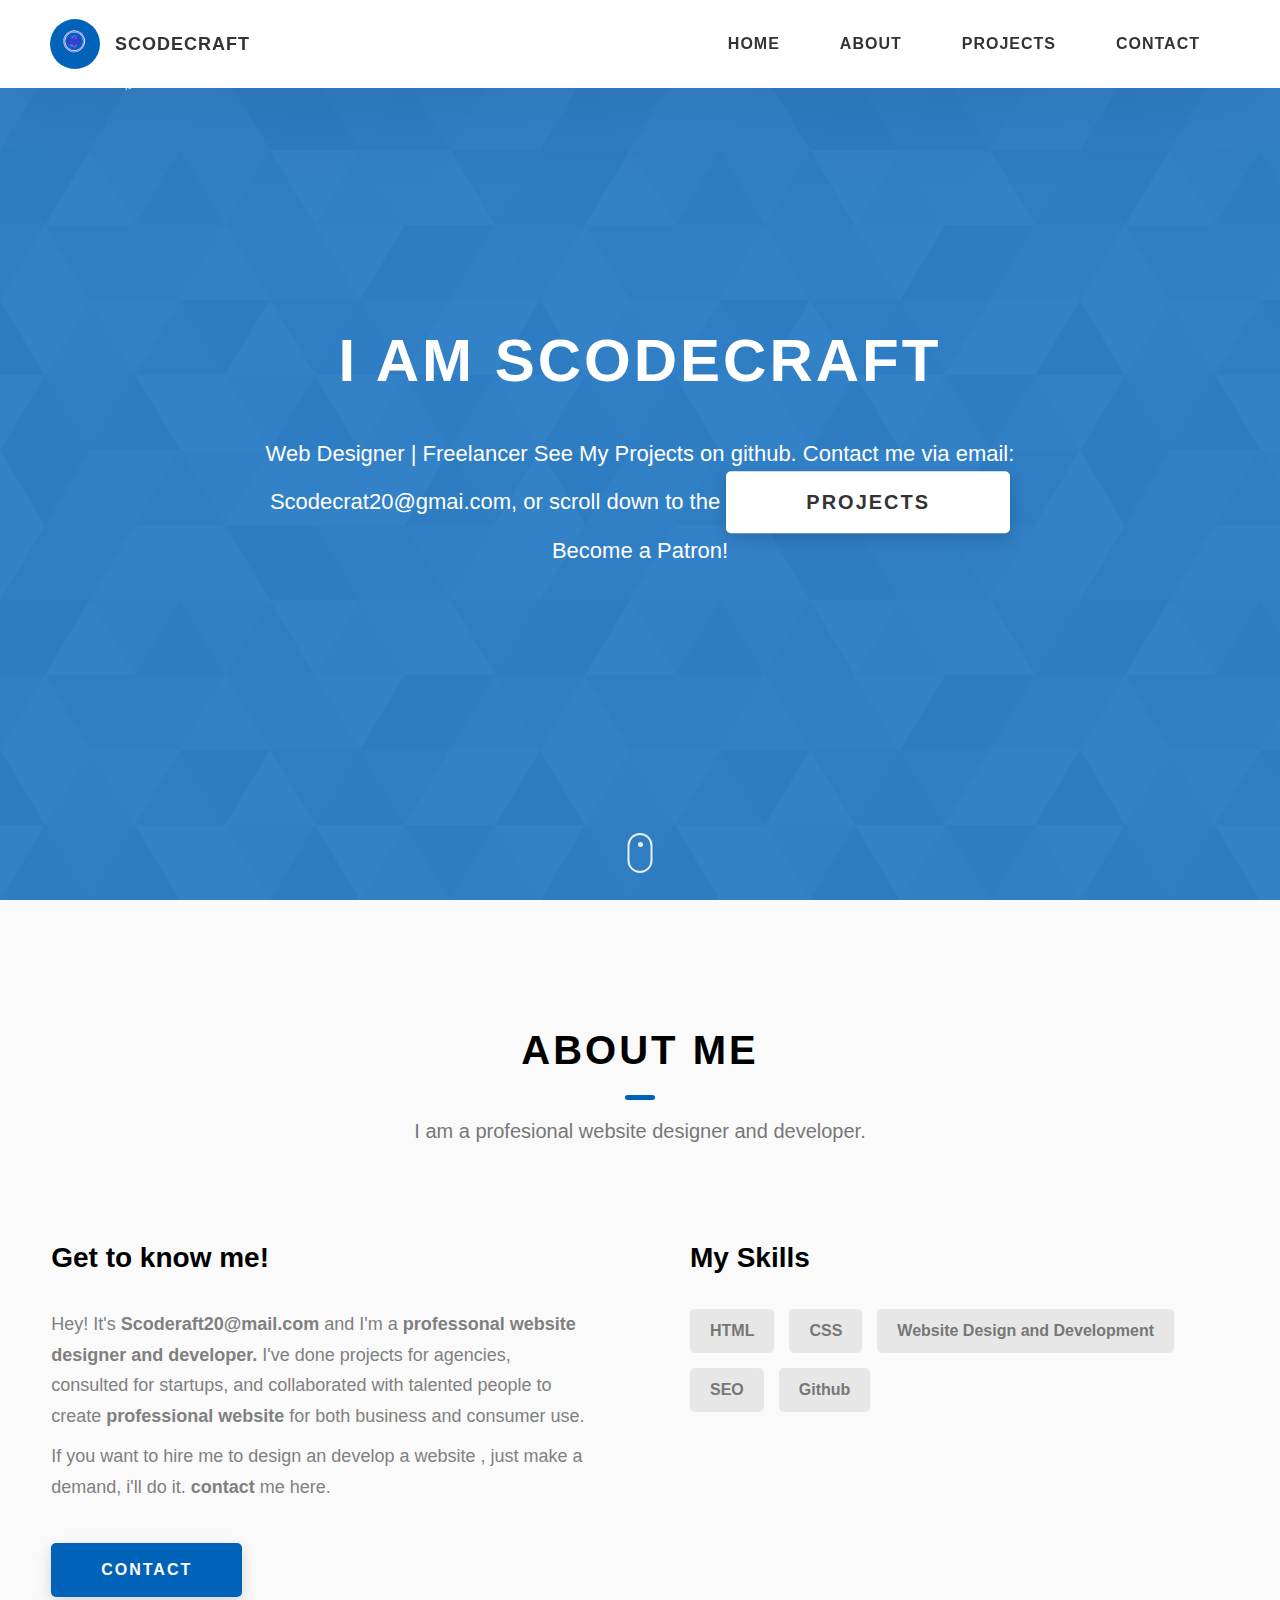
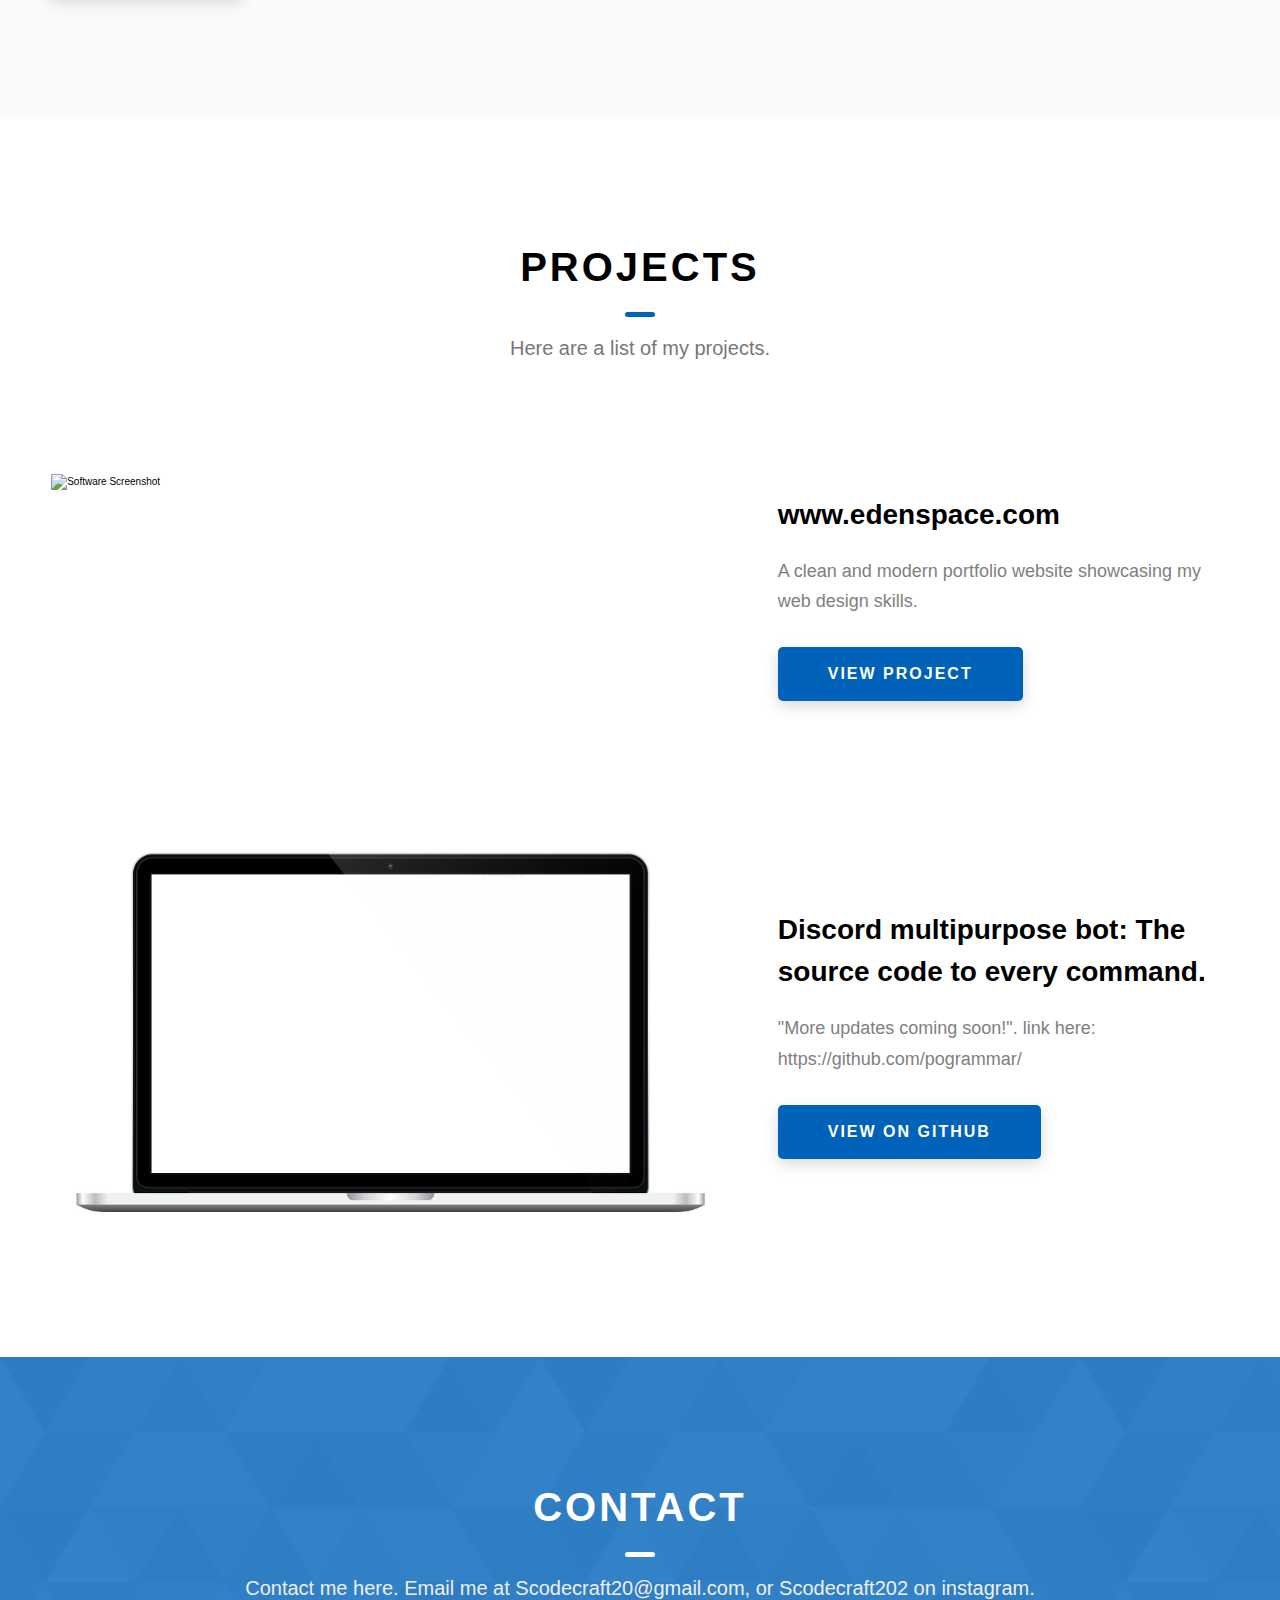
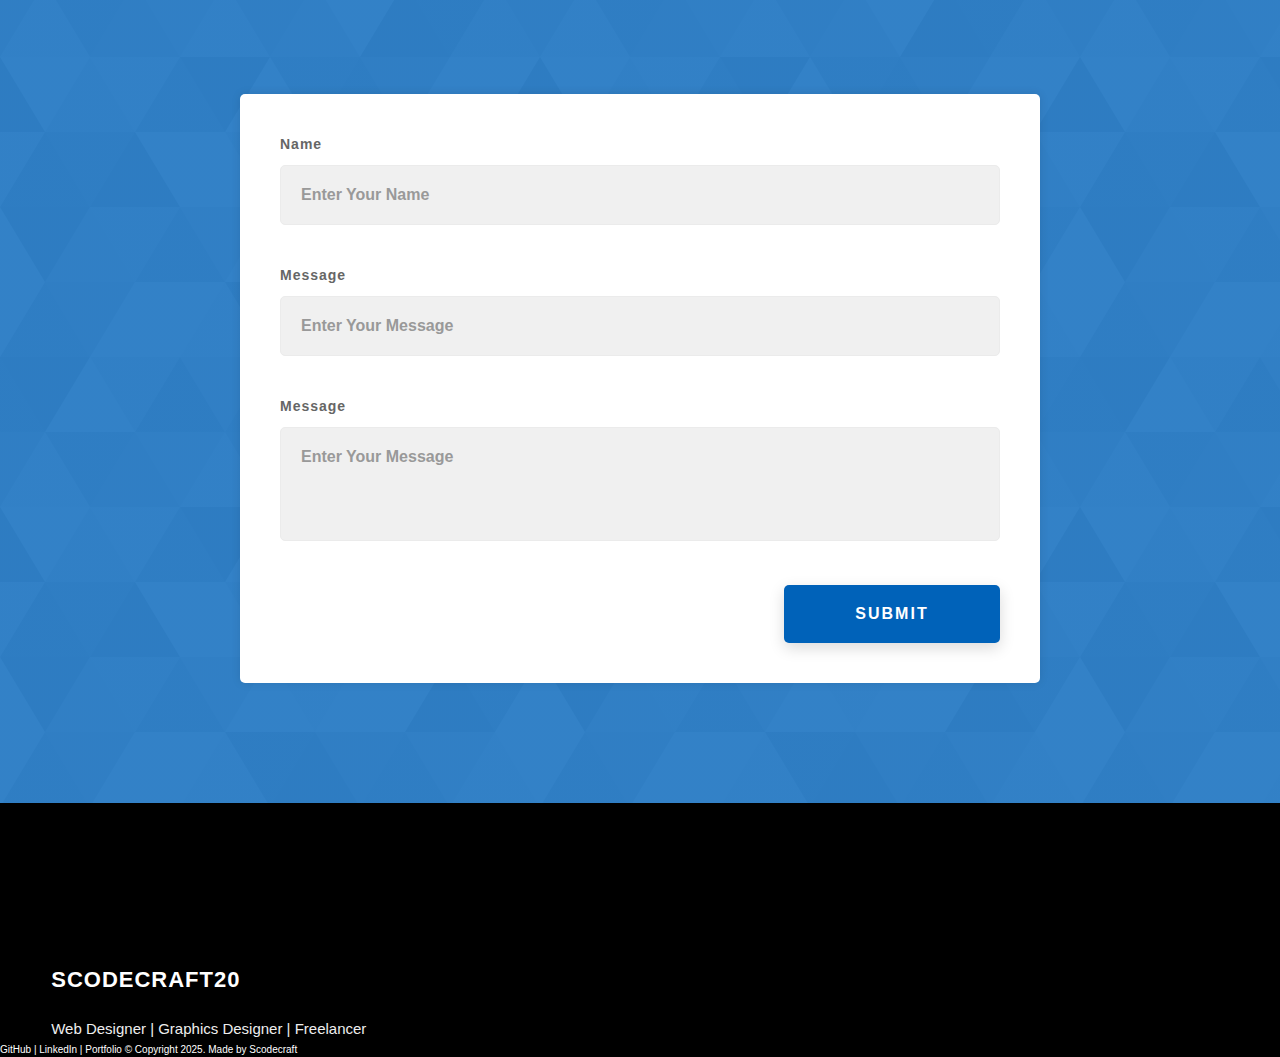
<file: index.html>
<!DOCTYPE html>
<html lang="en">
  <head>
    <meta charset="UTF-8" />
    <meta name="viewport" content="width=device-width, initial-scale=1.0" />
    <meta http-equiv="X-UA-Compatible" content="ie=edge" />
    <title>betches.py</title>

    <link rel="stylesheet" href="css/style.css" />

    <link rel="preconnect" href="https://fonts.googleapis.com" />
    <link rel="preconnect" href="https://fonts.gstatic.com" crossorigin />
    <link
      href="https://fonts.googleapis.com/css2?family=Source+Sans+Pro:wght@400;600;700;900&display=swap"
      rel="stylesheet"
    />
  </head>
  <body>
    <header class="header">
      <div class="header__content">
        <div class="header__logo-container">
          <div class="header__logo-img-cont">
            <img
              src="./assets/png/pfp.png"
              alt="My logo"
              class="header__logo-img"
            />
          </div>
          <span class="header__logo-sub">Scodecraft</span>
        </div>
        <div class="header__main">
          <ul class="header__links">
            <li class="header__link-wrapper">
              <a href="./index.html" class="header__link"> Home </a>
            </li>
            <li class="header__link-wrapper">
              <a href="./index.html#about" class="header__link">About </a>
            </li>
            <li class="header__link-wrapper">
              <a href="./index.html#projects" class="header__link">
                Projects
              </a>
            </li>
            <li class="header__link-wrapper">
              <a href="./contact" class="header__link"> Contact </a>
            </li>
          </ul>
          <div class="header__main-ham-menu-cont">
            <img
              src="./assets/svg/ham-menu.svg"
              alt="hamburger menu"
              class="header__main-ham-menu"
            />
            <img
              src="./assets/svg/ham-menu-close.svg"
              alt="hamburger menu close"
              class="header__main-ham-menu-close d-none"
            />
          </div>
        </div>
      </div>
      <div class="header__sm-menu">
        <div class="header__sm-menu-content">
          <ul class="header__sm-menu-links">
            <li class="header__sm-menu-link">
              <a href="./index.html"> Home </a>
            </li>

            <li class="header__sm-menu-link">
              <a href="./index.html#about"> About </a>
            </li>

            <li class="header__sm-menu-link">
              <a href="./index.html#projects"> Projects </a>
            </li>

            <li class="header__sm-menu-link">
              <a href="./index.html#contact"> Contact </a>
            </li>
          </ul>
        </div>
      </div>
    </header>
    <section class="home-hero">
      <div class="home-hero__content">
        <h1 class="heading-primary">I am Scodecraft</h1>
        <div class="home-hero__info">
          <p class="text-primary">
            Web Designer | Freelancer <a href="https://github.com/Scodecraft20">See My Projects</a>  on github. Contact me via email: Scodecrat20@gmai.com, or scroll down to the <a href="Scodecraft20@gmail.com>contact</a> page.
          </p>
        </div>
        <div class="home-hero__cta">
          <a href="" class="btn btn--bg">Projects</a>
          <br>
          <a href="https://www.buymeacofee.com/bePatron?u=73120233" data-patreon-widget-type="become-patron-button">Become a Patron!</a><script async src="https://cdn.buyecoffee.com/buttons/v2/dfault-yellow.png" alt="Buy Me a Coffee" width="150"></script>
        </div>
        <br>
      </div>
       <div class="home-hero_social">
    <a href="https://github.com/Scodcraft20" target="_blank">
        <img src="./assets/png/github-ico.png" alt="GitHub">
    </a>
    <a href="https://www.instagram.com/Scodecraft202" target="_blank">
        <img src="./assets/png/insta-ico.png" alt="Instagram">
    
            />
          </a>
        </div>
        </div>
      </div>
      <div class="home-hero__mouse-scroll-cont">
        <div class="mouse"></div>
      </div>
    </section>
    <section id="about" class="about sec-pad">
      <div class="main-container">
        <h2 class="heading heading-sec heading-sec__mb-med">
          <span class="heading-sec__main">About Me</span>
          <span class="heading-sec__sub">
            I am a profesional website designer and developer.
          </span>
        </h2>
        <div class="about__content">
          <div class="about__content-main">
            <h3 class="about__content-title">Get to know me!</h3>
            <div class="about__content-details">
              <p class="about__content-details-para">
                Hey! It's
                <strong>Scoderaft20@mail.com</strong>
                and I'm a <strong> professonal website designer and developer. </strong> I've done
                projects for agencies, consulted for startups, and collaborated
                with talented people to create
                <strong>professional website </strong>
                for both business and consumer use.
              </p>
              <p class="about__content-details-para">
                If you want to hire me to design an develop a website , just make a demand, i'll do it.
                <strong>contact</strong> me here.
              </p>
            </div>
            <a href="./#contact" class="btn btn--med btn--theme dynamicBgClr"
              >Contact</a
            >
          </div>
          <div class="about__content-skills">
            <h3 class="about__content-title">My Skills</h3>
            <div class="skills">
              <div class="skills__skill">HTML</div>
              <div class="skills__skill">CSS</div>
              <div class="skills__skill">Website Design and Development</div>
              <div class="skills__skill">SEO</div>
              <div class="skills__skill">Github</div>
            </div>
          </div>
        </div>
      </div>
    </section>
    <section id="projects" class="projects sec-pad">
      <div class="main-container">
        <h2 class="heading heading-sec heading-sec__mb-bg">
          <span class="heading-sec__main">Projects</span>
          <span class="heading-sec__sub">
            Here are a list of my projects.
          </span>
        </h2>

        <div class="projects__content">
          <div class="projects__row">
            <div class="projects__row-img-cont">
              <img
                href="./assets/jpeg/Logo.jpeg"
                alt="Software Screenshot"
                class="projects__row-img"
                loading="lazy"
              />
            </div>
            <div class="projects__row-content">
              <h3 class="projects__row-content-title">www.edenspace.com</h3>
              <p class="projects__row-content-desc">
                A clean and modern portfolio website showcasing my web design skills.
              </p>
              <a
                href="./dopefolio-master"
                class="btn btn--med btn--theme dynamicBgClr"
                target="_blank"
                >View Project</a
              >
            </div>
          </div>
          <div class="projects__row">
            <div class="projects__row-img-cont">
              <img
                src="./assets/jpeg/project-mockup-example.jpeg"
                alt="Software Screenshot"
                class="projects__row-img"
                loading="lazy"
              />
            </div>
            <div class="projects__row-content">
              <h3 class="projects__row-content-title">Discord multipurpose bot: The source code to every command.</h3>
              <p class="projects__row-content-desc">
                "More updates coming soon!". link here: https://github.com/pogrammar/
              </p>
              <a
                href="./github.com/Scodecraft20/my-portfolio-Scodecraft"
                class="btn btn--med btn--theme dynamicBgClr"
                target="_blank"
                >View on GitHub</a
              >
            </div>
          </div>
        </div>
      </div>
    </section>
    <section id="contact" class="contact sec-pad dynamicBg">
      <div class="main-container">
        <h2 class="heading heading-sec heading-sec__mb-med">
          <span class="heading-sec__main heading-sec__main--lt">Contact</span>
          <span class="heading-sec__sub heading-sec__sub--lt">
            Contact me here. Email me at Scodecraft20@gmail.com, or Scodecraft202 on instagram.
          </span>
        </h2>
        <div class="contact__form-container">
          <form action="#" class="contact__form">
            <div class="contact__form-field">
              <label class="contact__form-label" for="name">Name</label>
              <input
                required
                placeholder="Enter Your Name"
                type="email"
                class="contact__form-input"
                name="email"
                id="email"
              />
            </div>
            <div class="contact__form-field">
              <label class="contact__form-label" for="message">Message</label>
              <input
                required
                placeholder="Enter Your Message"
                type="message"
                class="contact__form-input"
                name="message"
                id="mesage"
              />
            </div>
            <div class="contact__form-field">
              <label class="contact__form-label" for="message">Message</label>
              <textarea
                required
                cols="8"
                rows="4"
                class="contact__form-input"
                placeholder="Enter Your Message"
                name="message"
                id="message"
              ></textarea>
            </div>
            <button type="submit" class="btn btn--theme contact__btn">
              Submit
            </button>
          </form>
        </div>
      </div>
    </section>
    <footer class="main-footer">
      <div class="main-container">
        <div class="main-footer__upper">
          <div class="main-footer__row main-footer__row-1">
            <h2 class="heading heading-sm main-footer__heading-sm">
            </div>
          </div>
          <div class="main-footer__row main-footer__row-2">
            <h4 class="heading heading-sm text-lt">Scodecraft20</h4>
            <p class="main-footer__short-desc">
              Web Designer | Graphics Designer | Freelancer
            </p>
          </div>
        </div>

        <div class="main-footer__links"
		<a href="https://github.com/Scodecraft20" target="_blank">GitHub</a> |
    		<a href="https://www.linkedin.com/in/Olajide Samuel" target="_blank">LinkedIn</a> |
    		<a href="https://Scodecraft.github.io'portfoilio/" target="_blank">Portfolio</a>
          &copy; Copyright 2025. Made by Scodecraft
        </div>
      </div>
    </footer>

    <script src="./index.js"></script>
  </body>
</html>
</file>
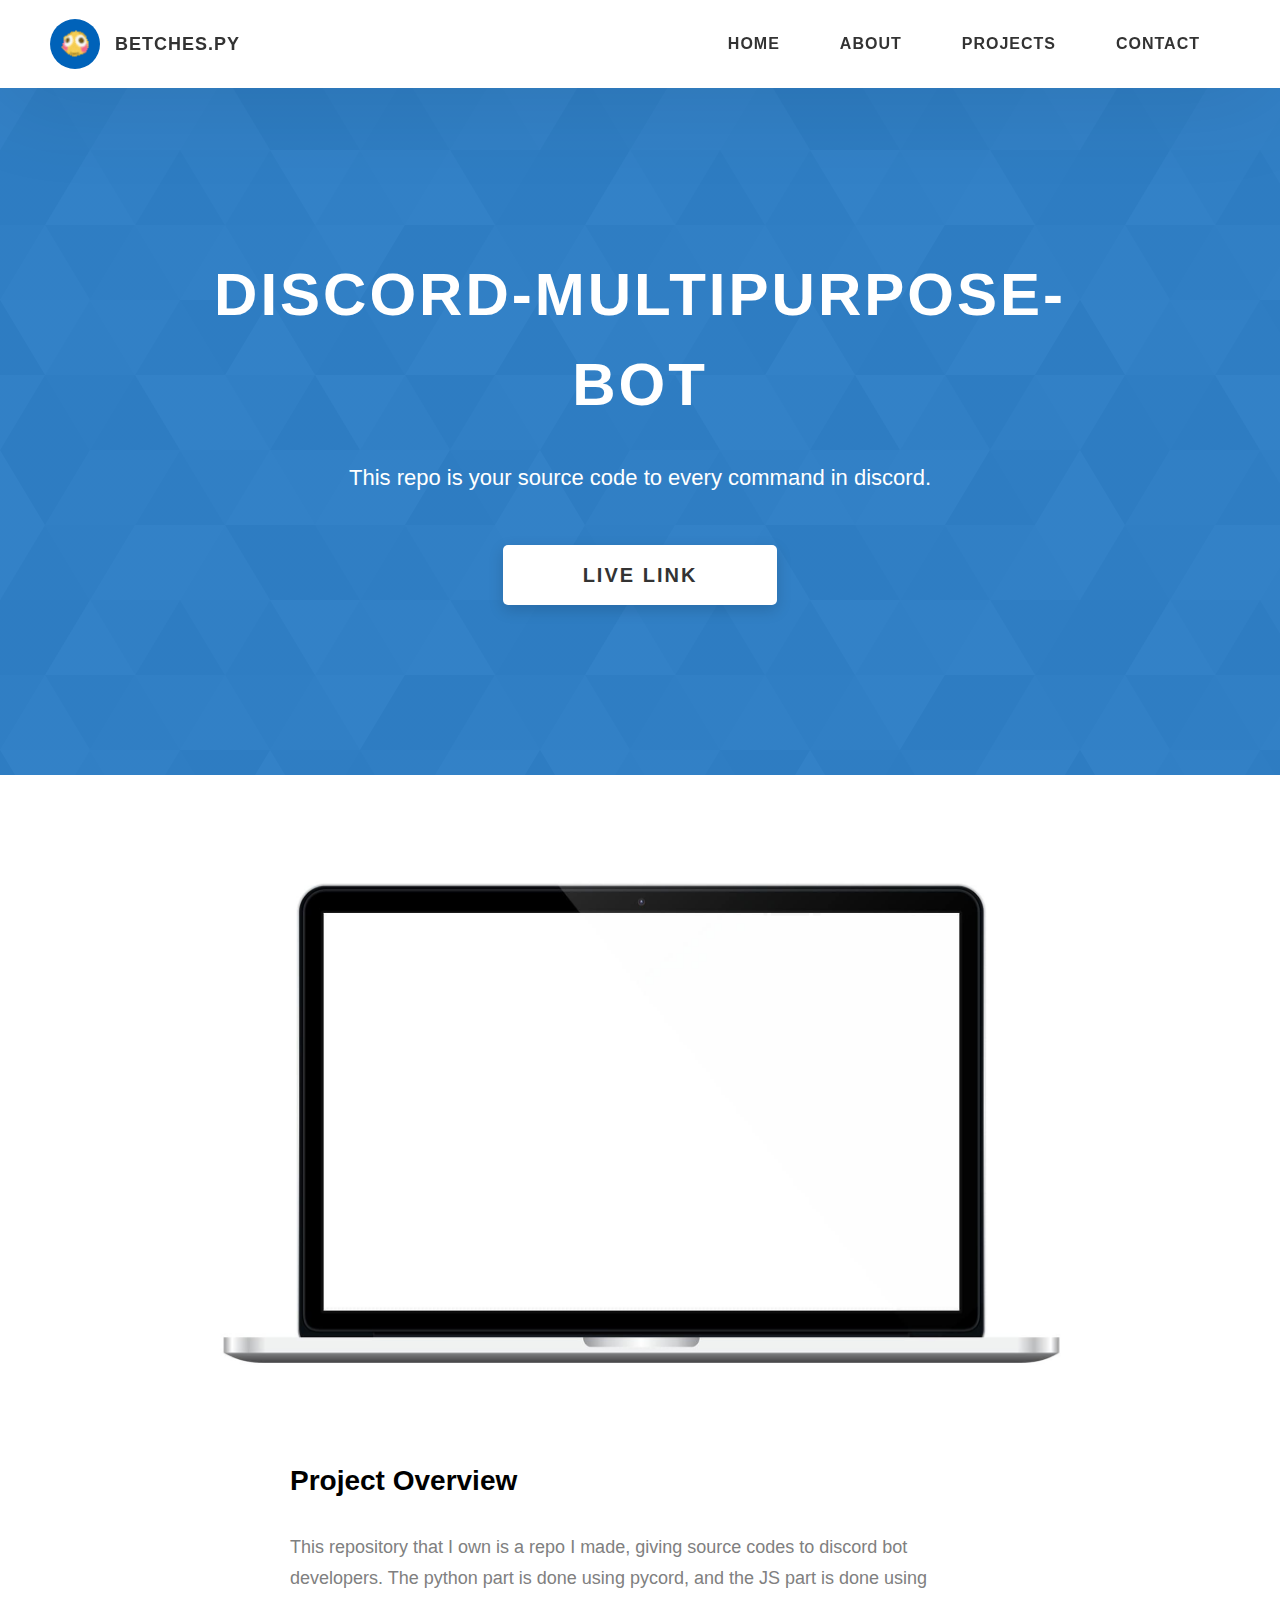
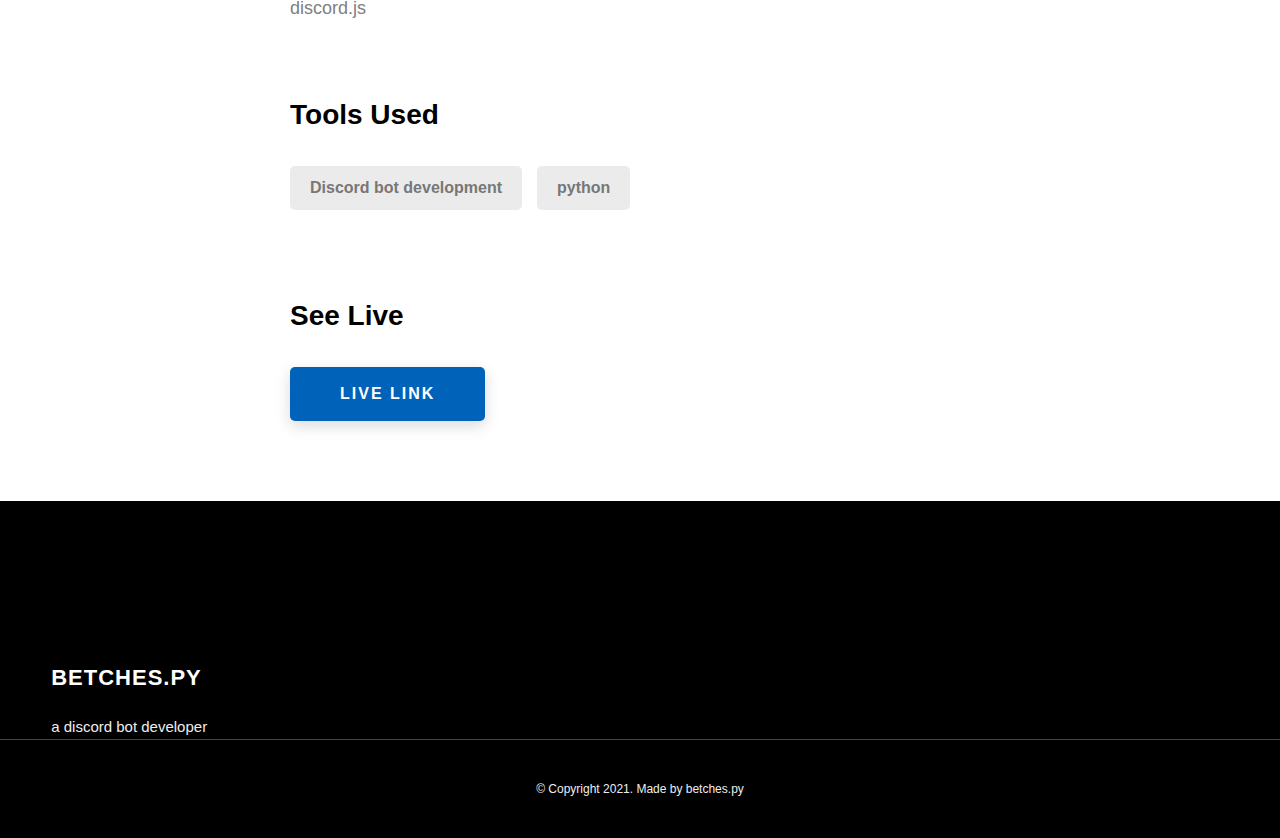
<file: github.html>
<!DOCTYPE html>
<html lang="en">
  <head>
    <meta charset="UTF-8" />
    <meta name="viewport" content="width=device-width, initial-scale=1.0" />
    <meta http-equiv="X-UA-Compatible" content="ie=edge" />
    <title>Discord-multipurpose-bot</title>
    <meta name="description" content="Discord-multipurpose-bot" />

    <link rel="stylesheet" href="css/style.css" />

    <link rel="preconnect" href="https://fonts.googleapis.com" />
    <link rel="preconnect" href="https://fonts.gstatic.com" crossorigin />
    <link
      href="https://fonts.googleapis.com/css2?family=Source+Sans+Pro:wght@400;600;700;900&display=swap"
      rel="stylesheet"
    />
  </head>
  <body>
    <header class="header">
      <div class="header__content">
        <div class="header__logo-container">
          <div class="header__logo-img-cont">
            <img
              src="./assets/png/pfp.gif"
              alt="Ram Maheshwari Logo Image"
              class="header__logo-img"
            />
          </div>
          <span class="header__logo-sub">betches.py</span>
        </div>
        <div class="header__main">
          <ul class="header__links">
            <li class="header__link-wrapper">
              <a href="./index.html" class="header__link"> Home </a>
            </li>
            <li class="header__link-wrapper">
              <a href="./index.html#about" class="header__link">About </a>
            </li>
            <li class="header__link-wrapper">
              <a href="./index.html#projects" class="header__link">
                Projects
              </a>
            </li>
            <li class="header__link-wrapper">
              <a href="./index.html#contact" class="header__link"> Contact </a>
            </li>
          </ul>
          <div class="header__main-ham-menu-cont">
            <img
              src="./assets/svg/ham-menu.svg"
              alt="hamburger menu"
              class="header__main-ham-menu"
            />
            <img
              src="./assets/svg/ham-menu-close.svg"
              alt="hamburger menu close"
              class="header__main-ham-menu-close d-none"
            />
          </div>
        </div>
      </div>
      <div class="header__sm-menu">
        <div class="header__sm-menu-content">
          <ul class="header__sm-menu-links">
            <li class="header__sm-menu-link">
              <a href="./index.html"> Home </a>
            </li>

            <li class="header__sm-menu-link">
              <a href="./index.html#about"> About </a>
            </li>

            <li class="header__sm-menu-link">
              <a href="./index.html#projects"> Projects </a>
            </li>

            <li class="header__sm-menu-link">
              <a href="./index.html#contact"> Contact </a>
            </li>
          </ul>
        </div>
      </div>
    </header>
    <section class="project-cs-hero">
      <div class="project-cs-hero__content">
        <h1 class="heading-primary">Discord-multipurpose-bot</h1>
        <div class="project-cs-hero__info">
          <p class="text-primary">
            This repo is your source code to every command in discord.
          </p>
        </div>
        <div class="project-cs-hero__cta">
          <a href="https://github.com/pogrammar/Discord-multipurpose-bot" class="btn btn--bg" target="_blank">Live Link</a>
        </div>
      </div>
    </section>
    <section class="project-details">
      <div class="main-container">
        <div class="project-details__content">
          <div class="project-details__showcase-img-cont">
            <img
              src="./assets/jpeg/project-mockup-example.jpeg"
              alt="Project Image"
              class="project-details__showcase-img"
            />
          </div>
          <div class="project-details__content-main">
            <div class="project-details__desc">
              <h3 class="project-details__content-title">Project Overview</h3>
              <p class="project-details__desc-para">
                This repository that I own is a repo I made, giving source codes to discord bot developers. The python part is done using pycord, and the JS part is done using discord.js  

              </p>
            </div>
            <div class="project-details__tools-used">
              <h3 class="project-details__content-title">Tools Used</h3>
              <div class="skills">
                <div class="skills__skill">Discord bot development</div>
                <div class="skills__skill">python</div>
              </div>
            </div>
            <div class="project-details__links">
              <h3 class="project-details__content-title">See Live</h3>
              <a
                href="https://github.com/pogrammar/Discord-multipurpose-bot"
                class="btn btn--med btn--theme project-details__links-btn"
                target="_blank"
                >Live Link</a
              >
            </div>
          </div>
        </div>
      </div>
    </section>
    <footer class="main-footer">
      <div class="main-container">
        <div class="main-footer__upper">
          <div class="main-footer__row main-footer__row-1">
            <h2 class="heading heading-sm main-footer__heading-sm">
            </div>
          </div>
          <div class="main-footer__row main-footer__row-2">
            <h4 class="heading heading-sm text-lt">betches.py</h4>
            <p class="main-footer__short-desc">
              a discord bot developer
            </p>
          </div>
        </div>

        <div class="main-footer__lower">
          &copy; Copyright 2021. Made by betches.py
        </div>
      </div>
    </footer>
    <script src="./index.js"></script>
  </body>
</html>
</file>
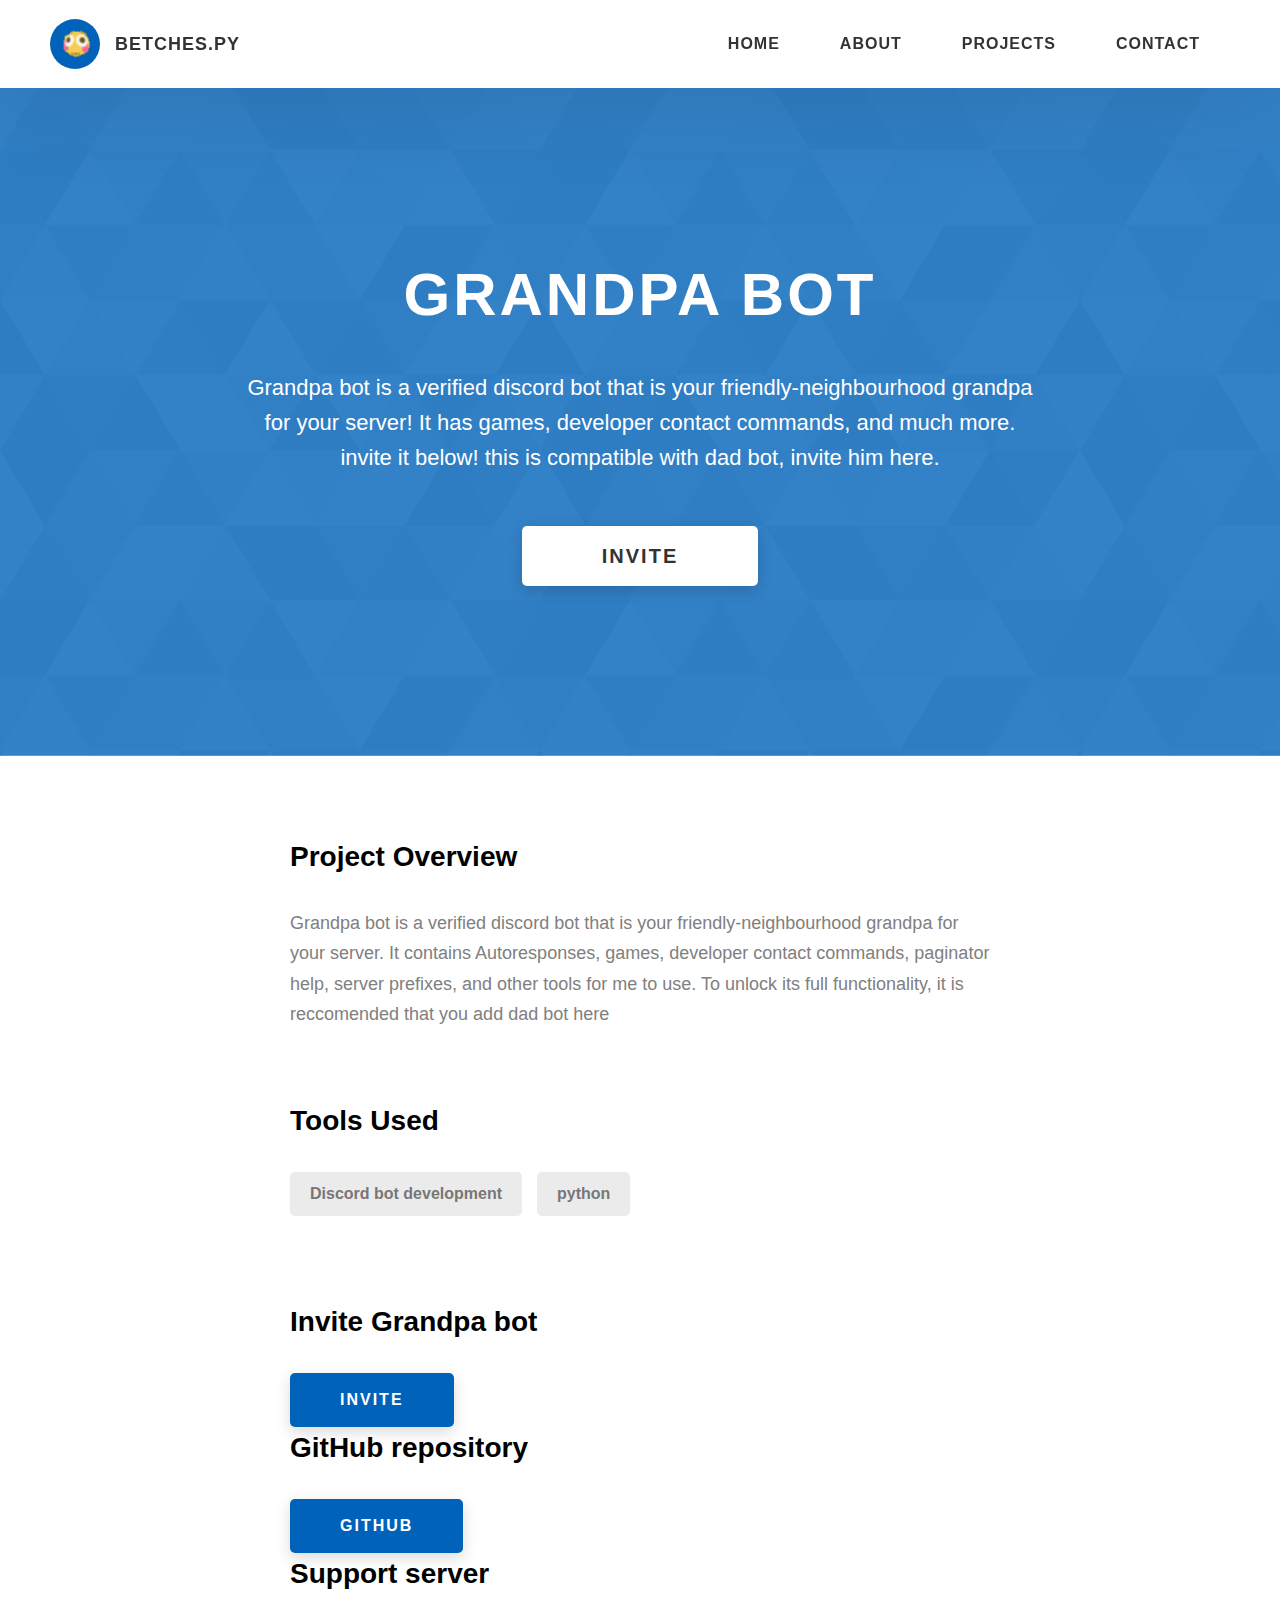
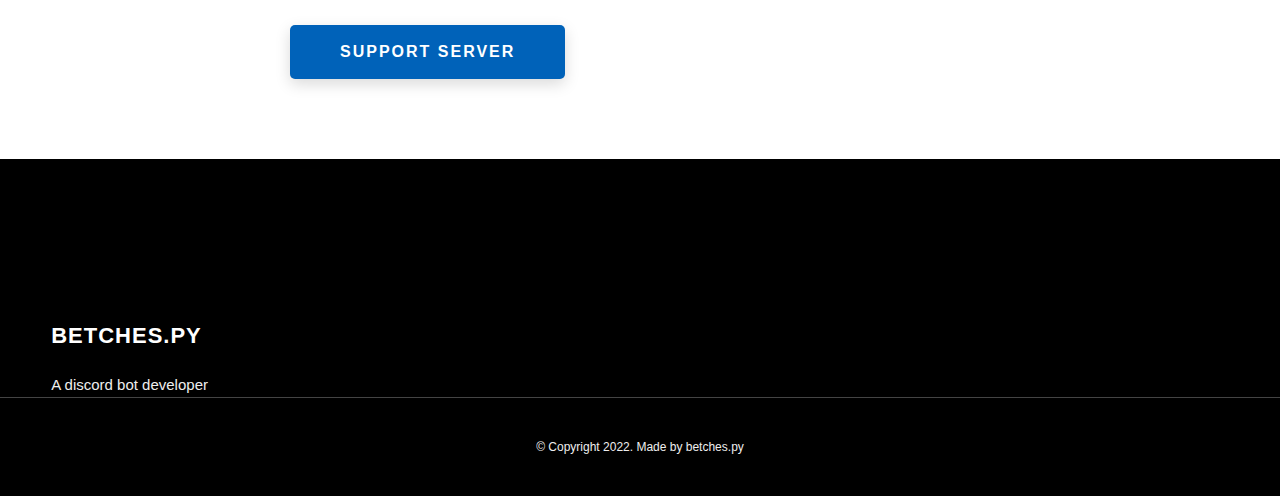
<file: grandpa.html>
<!DOCTYPE html>
<html lang="en">
  <head>
    <meta charset="UTF-8" />
    <meta name="viewport" content="width=device-width, initial-scale=1.0" />
    <meta http-equiv="X-UA-Compatible" content="ie=edge" />
    <title>Grandpa bot</title>
    <meta name="description" content="Case study page of Grandpa-bot" />

    <link rel="stylesheet" href="css/style.css" />

    <link rel="preconnect" href="https://fonts.googleapis.com" />
    <link rel="preconnect" href="https://fonts.gstatic.com" crossorigin />
    <link
      href="https://fonts.googleapis.com/css2?family=Source+Sans+Pro:wght@400;600;700;900&display=swap"
      rel="stylesheet"
    />
  </head>
  <body>
    <header class="header">
      <div class="header__content">
        <div class="header__logo-container">
          <div class="header__logo-img-cont">
            <img
              src="./assets/png/pfp.gif"
              alt="pfp"
              class="header__logo-img"
            />
          </div>
          <span class="header__logo-sub">betches.py</span>
        </div>
        <div class="header__main">
          <ul class="header__links">
            <li class="header__link-wrapper">
              <a href="./index.html" class="header__link"> Home </a>
            </li>
            <li class="header__link-wrapper">
              <a href="./index.html#about" class="header__link">About </a>
            </li>
            <li class="header__link-wrapper">
              <a href="./index.html#projects" class="header__link">
                Projects
              </a>
            </li>
            <li class="header__link-wrapper">
              <a href="./index.html#contact" class="header__link"> Contact </a>
            </li>
          </ul>
          <div class="header__main-ham-menu-cont">
            <img
              src="./assets/svg/ham-menu.svg"
              alt="hamburger menu"
              class="header__main-ham-menu"
            />
            <img
              src="./assets/svg/ham-menu-close.svg"
              alt="hamburger menu close"
              class="header__main-ham-menu-close d-none"
            />
          </div>
        </div>
      </div>
      <div class="header__sm-menu">
        <div class="header__sm-menu-content">
          <ul class="header__sm-menu-links">
            <li class="header__sm-menu-link">
              <a href="./index.html"> Home </a>
            </li>

            <li class="header__sm-menu-link">
              <a href="./index.html#about"> About </a>
            </li>

            <li class="header__sm-menu-link">
              <a href="./index.html#projects"> Projects </a>
            </li>

            <li class="header__sm-menu-link">
              <a href="./index.html#contact"> Contact </a>
            </li>
          </ul>
        </div>
      </div>
    </header>
    <section class="project-cs-hero">
      <div class="project-cs-hero__content">
        <h1 class="heading-primary">Grandpa bot</h1>
        <div class="project-cs-hero__info">
          <p class="text-primary">
            Grandpa bot is a verified discord bot that is your friendly-neighbourhood grandpa for your server! It has games, developer contact commands, and much more. invite it below! this is compatible with dad bot, invite him <a href="https://alekeagle.com/dad-bot/invite/">here</a>.
          </p>
        </div>
        <div class="project-cs-hero__cta">
          <a href="https://discord.com/oauth2/authorize?client_id=957709454583947276&permissions=535260822592&scope=bot%20applications.commands" class="btn btn--bg" target="_blank">Invite</a>
        </div>
      </div>
    </section>
    <section class="project-details">
      <div class="main-container">
        <div class="project-details__content">
          <div class="project-details__content-main">
            <div class="project-details__desc">
              <h3 class="project-details__content-title">Project Overview</h3>
              <p class="project-details__desc-para">
                Grandpa bot is a verified discord bot that is your friendly-neighbourhood grandpa for your server. It contains Autoresponses, games, developer contact commands, paginator help, server prefixes, and other tools for me to use. To unlock its full functionality, it is reccomended that you add dad bot <a href="https://alekeagle.com/dad-bot/invite/">here</a>
              </p>
            </div>
            <div class="project-details__tools-used">
              <h3 class="project-details__content-title">Tools Used</h3>
              <div class="skills">
                <div class="skills__skill">Discord bot development</div>
                <div class="skills__skill">python</div>
              </div>
            </div>
            <div class="project-details__links">
              <h3 class="project-details__content-title">Invite Grandpa bot</h3>
              <a
                href="https://discord.com/oauth2/authorize?client_id=957709454583947276&permissions=535260822592&scope=bot%20applications.commands"
                class="btn btn--med btn--theme project-details__links-btn"
                target="_blank"
                >Invite</a
              >
              <br>
              <h3 class="project-details__content-title">GitHub repository</h3>
              <a
                href="https://github.com/pogrammar/Grandpa-bot"
                class="btn btn--med btn--theme project-details__links-btn"
                target="_blank"
                >GitHub</a
              >
              <br>
              <h3 class="project-details__content-title">Support server</h3>
              <a
                href="https://discord.gg/RVMNP6TAGx"
                class="btn btn--med btn--theme project-details__links-btn"
                target="_blank"
                >Support server</a
              >
              <br>
            </div>
          </div>
        </div>
      </div>
    </section>
    <footer class="main-footer">
      <div class="main-container">
        <div class="main-footer__upper">
          <div class="main-footer__row main-footer__row-1">
            <h2 class="heading heading-sm main-footer__heading-sm">

            </div>
          </div>
          <div class="main-footer__row main-footer__row-2">
            <h4 class="heading heading-sm text-lt">betches.py</h4>
            <p class="main-footer__short-desc">
              A discord bot developer
            </p>
          </div>
        </div>

        <div class="main-footer__lower">
          &copy; Copyright 2022. Made by betches.py
        </div>
      </div>
    </footer>
    <script src="./index.js"></script>
  </body>
</html>
</file>
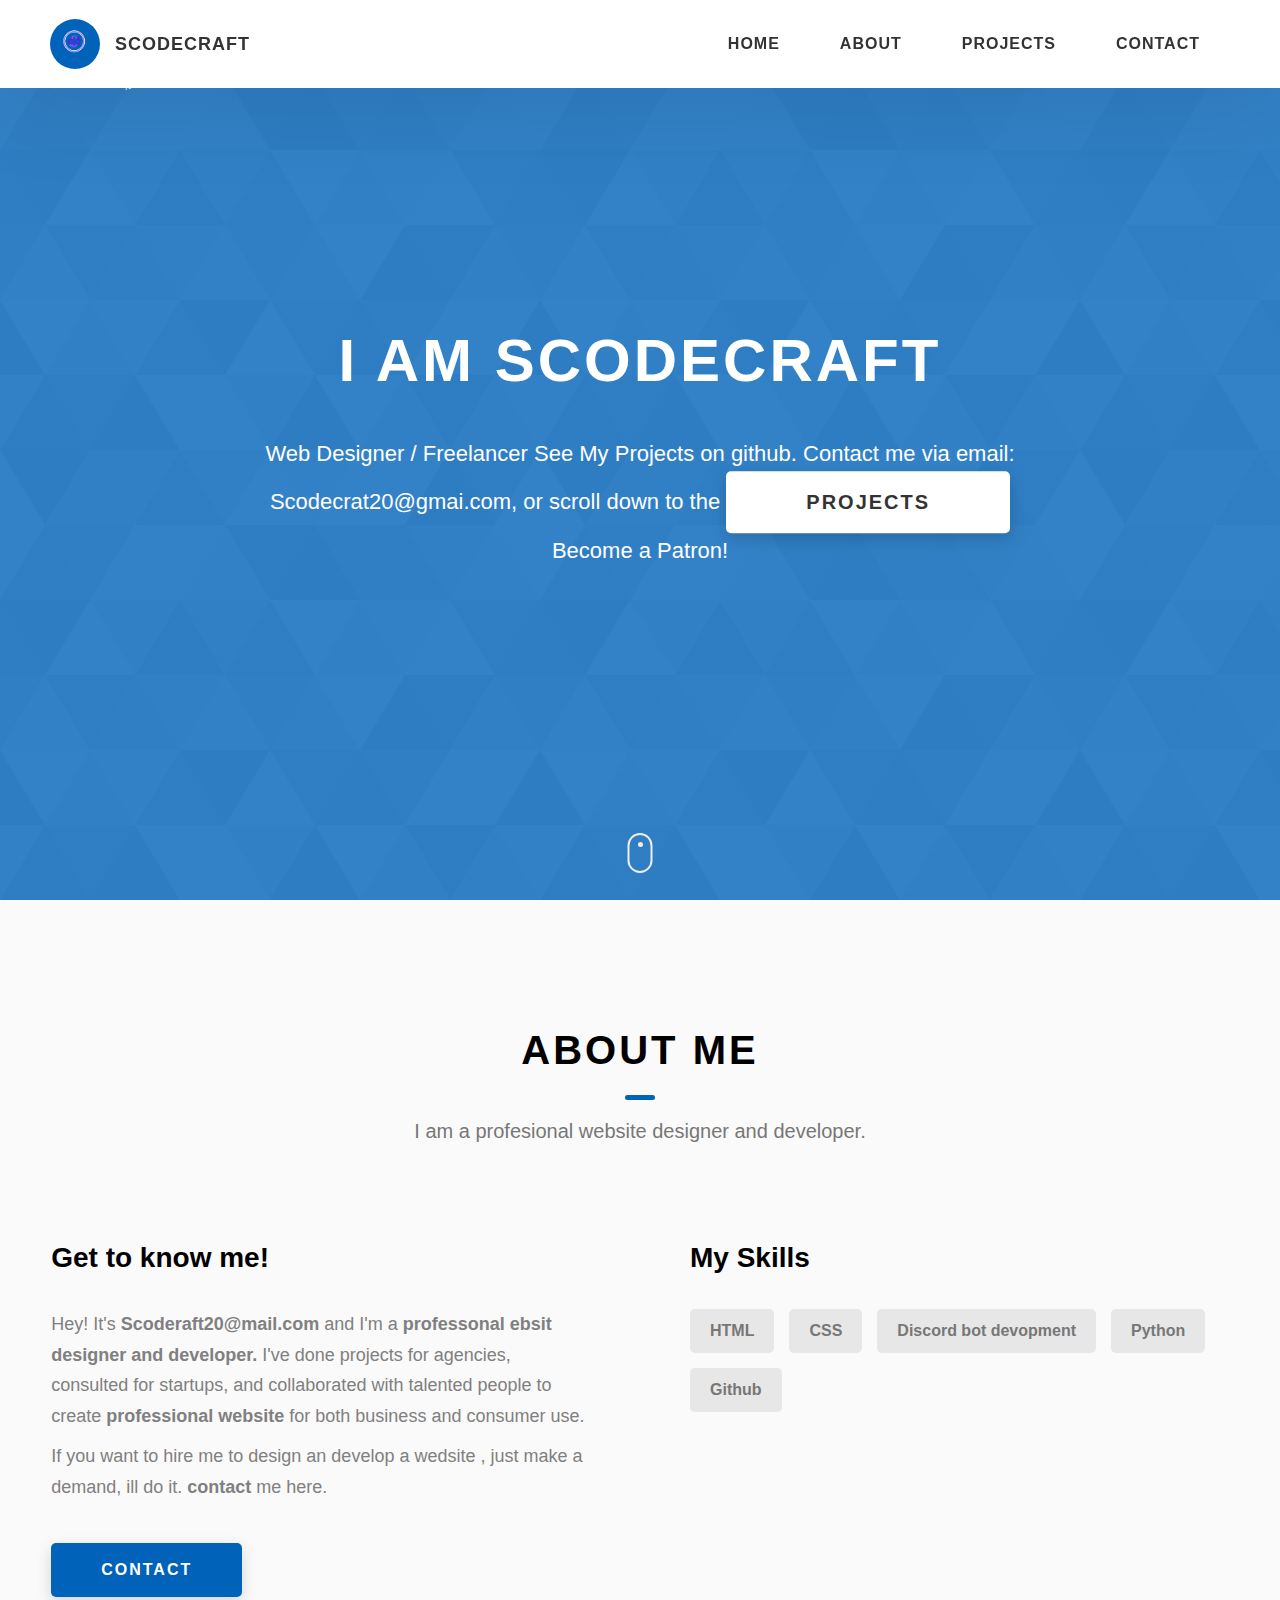
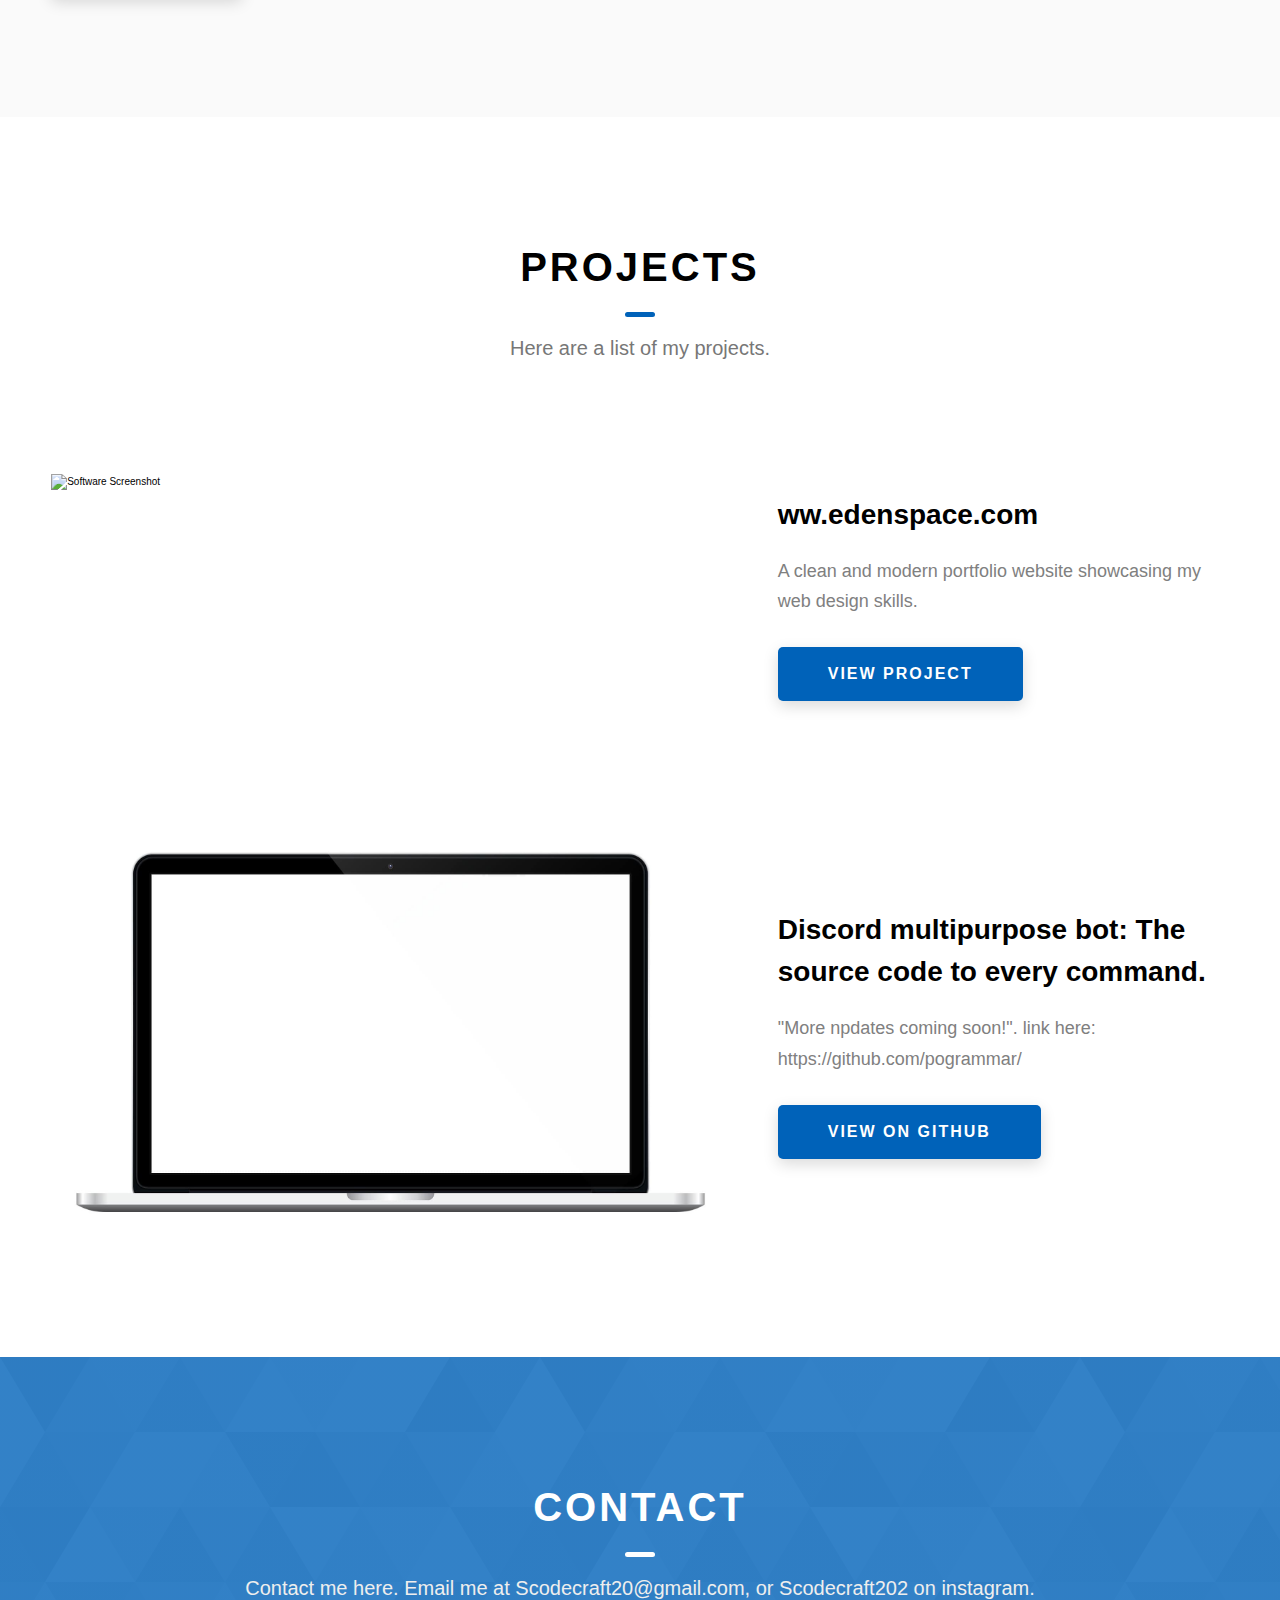
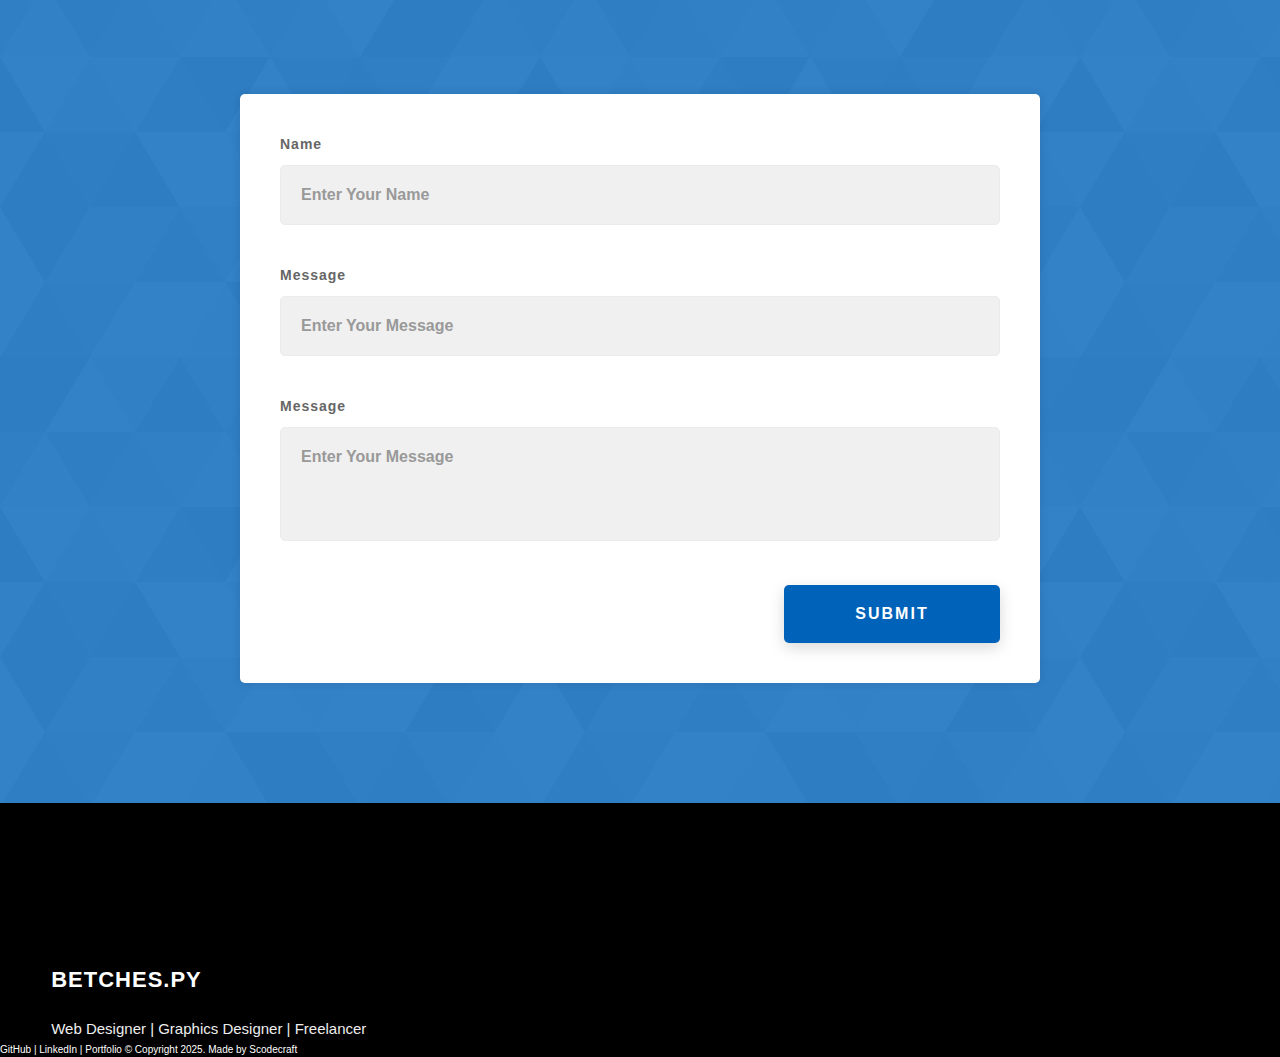
<file: index_backup.html>
<!DOCTYPE html>
<html lang="en">
  <head>
    <meta charset="UTF-8" />
    <meta name="viewport" content="width=device-width, initial-scale=1.0" />
    <meta http-equiv="X-UA-Compatible" content="ie=edge" />
    <title>betches.py</title>

    <link rel="stylesheet" href="css/style.css" />

    <link rel="preconnect" href="https://fonts.googleapis.com" />
    <link rel="preconnect" href="https://fonts.gstatic.com" crossorigin />
    <link
      href="https://fonts.googleapis.com/css2?family=Source+Sans+Pro:wght@400;600;700;900&display=swap"
      rel="stylesheet"
    />
  </head>
  <body>
    <header class="header">
      <div class="header__content">
        <div class="header__logo-container">
          <div class="header__logo-img-cont">
            <img
              src="./assets/png/pfp.png"
              alt="Image"
              class="header__logo-img"
            />
          </div>
          <span class="header__logo-sub">Scodecraft</span>
        </div>
        <div class="header__main">
          <ul class="header__links">
            <li class="header__link-wrapper">
              <a href="./index.html" class="header__link"> Home </a>
            </li>
            <li class="header__link-wrapper">
              <a href="./index.html#about" class="header__link">About </a>
            </li>
            <li class="header__link-wrapper">
              <a href="./index.html#projects" class="header__link">
                Projects
              </a>
            </li>
            <li class="header__link-wrapper">
              <a href="./contact" class="header__link"> Contact </a>
            </li>
          </ul>
          <div class="header__main-ham-menu-cont">
            <img
              src="./assets/svg/ham-menu.svg"
              alt="hamburger menu"
              class="header__main-ham-menu"
            />
            <img
              src="./assets/svg/ham-menu-close.svg"
              alt="hamburger menu close"
              class="header__main-ham-menu-close d-none"
            />
          </div>
        </div>
      </div>
      <div class="header__sm-menu">
        <div class="header__sm-menu-content">
          <ul class="header__sm-menu-links">
            <li class="header__sm-menu-link">
              <a href="./index.html"> Home </a>
            </li>

            <li class="header__sm-menu-link">
              <a href="./index.html#about"> About </a>
            </li>

            <li class="header__sm-menu-link">
              <a href="./index.html#projects"> Projects </a>
            </li>

            <li class="header__sm-menu-link">
              <a href="./index.html#contact"> Contact </a>
            </li>
          </ul>
        </div>
      </div>
    </header>
    <section class="home-hero">
      <div class="home-hero__content">
        <h1 class="heading-primary">I am Scodecraft</h1>
        <div class="home-hero__info">
          <p class="text-primary">
            Web Designer / Freelancer <a href="https://github.com/Scodecraft20">See My Projects</a>  on github. Contact me via email: Scodecrat20@gmai.com, or scroll down to the <a href="Scodecraft20@gmail.com>contact</a> page.
          </p>
        </div>
        <div class="home-hero__cta">
          <a href="" class="btn btn--bg">Projects</a>
          <br>
          <a href="https://www.buymeacofee.com/bePatron?u=73120233" data-patreon-widget-type="become-patron-button">Become a Patron!</a><script async src="https://cdn.buyecoffee.com/buttons/v2/dfault-yellow.png" alt="Buy Me a Coffee" width="150"></script>
        </div>
        <br>
      </div>
       <div class="home-hero_social">
    <a href="https://github.com/Scodcraft20" target="_blank">
        <img src="./assets/png/github-ico.png" alt="GitHub">
    </a>
    <a href="https://www.instagram.com/Scodecraft202" target="_blank">
        <img src="./assets/png/insta-ico.png" alt="Instagram">
    
            />
          </a>
        </div>
        </div>
      </div>
      <div class="home-hero__mouse-scroll-cont">
        <div class="mouse"></div>
      </div>
    </section>
    <section id="about" class="about sec-pad">
      <div class="main-container">
        <h2 class="heading heading-sec heading-sec__mb-med">
          <span class="heading-sec__main">About Me</span>
          <span class="heading-sec__sub">
            I am a profesional website designer and developer.
          </span>
        </h2>
        <div class="about__content">
          <div class="about__content-main">
            <h3 class="about__content-title">Get to know me!</h3>
            <div class="about__content-details">
              <p class="about__content-details-para">
                Hey! It's
                <strong>Scoderaft20@mail.com</strong>
                and I'm a <strong> professonal ebsit designer and developer. </strong> I've done
                projects for agencies, consulted for startups, and collaborated
                with talented people to create
                <strong>professional website </strong>
                for both business and consumer use.
              </p>
              <p class="about__content-details-para">
                If you want to hire me to design an develop a wedsite , just make a demand, ill do it.
                <strong>contact</strong> me here.
              </p>
            </div>
            <a href="./#contact" class="btn btn--med btn--theme dynamicBgClr"
              >Contact</a
            >
          </div>
          <div class="about__content-skills">
            <h3 class="about__content-title">My Skills</h3>
            <div class="skills">
              <div class="skills__skill">HTML</div>
              <div class="skills__skill">CSS</div>
              <div class="skills__skill">Discord bot devopment</div>
              <div class="skills__skill">Python</div>
              <div class="skills__skill">Github</div>
            </div>
          </div>
        </div>
      </div>
    </section>
    <section id="projects" class="projects sec-pad">
      <div class="main-container">
        <h2 class="heading heading-sec heading-sec__mb-bg">
          <span class="heading-sec__main">Projects</span>
          <span class="heading-sec__sub">
            Here are a list of my projects.
          </span>
        </h2>

        <div class="projects__content">
          <div class="projects__row">
            <div class="projects__row-img-cont">
              <img
                href="./assets/jpeg/Logo.jpeg"
                alt="Software Screenshot"
                class="projects__row-img"
                loading="lazy"
              />
            </div>
            <div class="projects__row-content">
              <h3 class="projects__row-content-title">ww.edenspace.com</h3>
              <p class="projects__row-content-desc">
                A clean and modern portfolio website showcasing my web design skills.
              </p>
              <a
                href="./dopefolio-master"
                class="btn btn--med btn--theme dynamicBgClr"
                target="_blank"
                >View Project</a
              >
            </div>
          </div>
          <div class="projects__row">
            <div class="projects__row-img-cont">
              <img
                src="./assets/jpeg/project-mockup-example.jpeg"
                alt="Software Screenshot"
                class="projects__row-img"
                loading="lazy"
              />
            </div>
            <div class="projects__row-content">
              <h3 class="projects__row-content-title">Discord multipurpose bot: The source code to every command.</h3>
              <p class="projects__row-content-desc">
                "More npdates coming soon!". link here: https://github.com/pogrammar/
              </p>
              <a
                href="./github.com/Scodecraft20/my-portfolio-Scodecraft"
                class="btn btn--med btn--theme dynamicBgClr"
                target="_blank"
                >View on GitHub</a
              >
            </div>
          </div>
        </div>
      </div>
    </section>
    <section id="contact" class="contact sec-pad dynamicBg">
      <div class="main-container">
        <h2 class="heading heading-sec heading-sec__mb-med">
          <span class="heading-sec__main heading-sec__main--lt">Contact</span>
          <span class="heading-sec__sub heading-sec__sub--lt">
            Contact me here. Email me at Scodecraft20@gmail.com, or Scodecraft202 on instagram.
          </span>
        </h2>
        <div class="contact__form-container">
          <form action="#" class="contact__form">
            <div class="contact__form-field">
              <label class="contact__form-label" for="name">Name</label>
              <input
                required
                placeholder="Enter Your Name"
                type="email"
                class="contact__form-input"
                name="email"
                id="email"
              />
            </div>
            <div class="contact__form-field">
              <label class="contact__form-label" for="message">Message</label>
              <input
                required
                placeholder="Enter Your Message"
                type="message"
                class="contact__form-input"
                name="message"
                id="mesage"
              />
            </div>
            <div class="contact__form-field">
              <label class="contact__form-label" for="message">Message</label>
              <textarea
                required
                cols="8"
                rows="4"
                class="contact__form-input"
                placeholder="Enter Your Message"
                name="message"
                id="message"
              ></textarea>
            </div>
            <button type="submit" class="btn btn--theme contact__btn">
              Submit
            </button>
          </form>
        </div>
      </div>
    </section>
    <footer class="main-footer">
      <div class="main-container">
        <div class="main-footer__upper">
          <div class="main-footer__row main-footer__row-1">
            <h2 class="heading heading-sm main-footer__heading-sm">
            </div>
          </div>
          <div class="main-footer__row main-footer__row-2">
            <h4 class="heading heading-sm text-lt">betches.py</h4>
            <p class="main-footer__short-desc">
              Web Designer | Graphics Designer | Freelancer
            </p>
          </div>
        </div>

        <div class="main-footer__links"
		<a href="https://github.com/Scodecraft20" target="_blank">GitHub</a> |
    		<a href="https://www.linkedin.com/in/Olajide Samuel" target="_blank">LinkedIn</a> |
    		<a href="https://Scodecraft.github.io'portfoilio/" target="_blank">Portfolio</a>
          &copy; Copyright 2025. Made by Scodecraft
        </div>
      </div>
    </footer>

    <script src="./index.js"></script>
  </body>
</html>
</file>
<file: css/style.css>
/*
0 - 600px:      Phone
600 - 900px:    Tablet portrait
900 - 1200px:   Tablet landscape
[1200 - 1800] is where our normal styles apply
1800px + :      Big desktop
$breakpoint arguement choices:
- phone
- tab-port
- tab-land
- big-desktop

Inside media queries 1em is always 16px i.e 1em = 16px at every screen size only inside media queries
*/
*,
*::after,
*::before {
  margin: 0;
  padding: 0;
  box-sizing: inherit;
  font-family: inherit; }

html {
  font-size: 62.5%;
  scroll-behavior: smooth; }
  @media only screen and (max-width: 75em) {
    html {
      font-size: 59%; } }
  @media only screen and (max-width: 56.25em) {
    html {
      font-size: 56%; } }
  @media only screen and (min-width: 112.5em) {
    html {
      font-size: 65%; } }

body {
  box-sizing: border-box;
  position: relative;
  line-height: 1.5;
  font-family: sans-serif;
  overflow-x: hidden;
  overflow-y: scroll;
  font-family: 'Poppin', sans-serif; }

a {
  text-decoration: none;
  color: inherit; }

li {
  list-style: none; }

input:focus,
button:focus,
a:focus,
textarea:focus {
  outline: none; }

button {
  border: none;
  cursor: pointer; }

textarea {
  resize: none; }

.heading-primary {
  font-size: 6rem;
  text-transform: uppercase;
  letter-spacing: 3px;
  text-align: center; }
  @media only screen and (max-width: 37.5em) {
    .heading-primary {
      font-size: 4.5rem; } }

.heading-sec__mb-bg {
  margin-bottom: 11rem; }
  @media only screen and (max-width: 56.25em) {
    .heading-sec__mb-bg {
      margin-bottom: 8rem; } }

.heading-sec__mb-med {
  margin-bottom: 9rem; }
  @media only screen and (max-width: 56.25em) {
    .heading-sec__mb-med {
      margin-bottom: 8rem; } }

.heading-sec__main {
  display: block;
  font-size: 4rem;
  text-transform: uppercase;
  letter-spacing: 1px;
  letter-spacing: 3px;
  text-align: center;
  margin-bottom: 3.5rem;
  position: relative; }
  .heading-sec__main--lt {
    color: #fff; }
    .heading-sec__main--lt::after {
      content: '';
      background: #fff !important; }
  .heading-sec__main::after {
    content: '';
    position: absolute;
    top: calc(100% + 1.5rem);
    height: 5px;
    width: 3rem;
    background: #0062b9;
    left: 50%;
    transform: translateX(-50%);
    border-radius: 5px; }
    @media only screen and (max-width: 37.5em) {
      .heading-sec__main::after {
        top: calc(100% + 1.2rem); } }

.heading-sec__sub {
  display: block;
  text-align: center;
  color: #777;
  font-size: 2rem;
  font-weight: 500;
  max-width: 80rem;
  margin: auto;
  line-height: 1.6; }
  @media only screen and (max-width: 37.5em) {
    .heading-sec__sub {
      font-size: 1.8rem; } }
  .heading-sec__sub--lt {
    color: #eee; }

.heading-sm {
  font-size: 2.2rem;
  text-transform: uppercase;
  letter-spacing: 1px; }

.main-container {
  max-width: 120rem;
  margin: auto;
  width: 92%; }

.btn {
  background: #fff;
  color: #333;
  text-transform: uppercase;
  letter-spacing: 2px;
  display: inline-block;
  font-weight: 700;
  border-radius: 5px;
  box-shadow: 0 5px 15px 0 rgba(0, 0, 0, 0.15);
  transition: transform .3s; }
  .btn:hover {
    transform: translateY(-3px); }
  .btn--bg {
    padding: 1.5rem 8rem;
    font-size: 2rem; }
  .btn--med {
    padding: 1.5rem 5rem;
    font-size: 1.6rem; }
  .btn--theme {
    background: #0062b9;
    color: #fff; }
  .btn--theme-inv {
    color: #0062b9;
    background: #fff;
    border: 2px solid #0062b9;
    box-shadow: none;
    padding: calc(1.5rem - 2px) calc(5rem - 2px); }

.sec-pad {
  padding: 12rem 0; }
  @media only screen and (max-width: 56.25em) {
    .sec-pad {
      padding: 8rem 0; } }

.text-primary {
  color: #fff;
  font-size: 2.2rem;
  text-align: center;
  width: 100%;
  line-height: 1.6; }
  @media only screen and (max-width: 37.5em) {
    .text-primary {
      font-size: 2rem; } }

.d-none {
  display: none; }

.home-hero {
  color: #fff;
  background: linear-gradient(to right, rgba(0, 98, 185, 0.8), rgba(0, 98, 185, 0.8)), url(../../assets/svg/common-bg.svg);
  background-position: center;
  height: 100vh;
  min-height: 80rem;
  max-height: 120rem;
  position: relative; }
  @media only screen and (max-width: 37.5em) {
    .home-hero {
      height: unset;
      min-height: unset; } }
  .home-hero__socials {
    position: absolute;
    top: 50%;
    border: 2px solid #eee;
    border-left: 2px solid #eee;
    transform: translateY(-50%); }
    @media only screen and (max-width: 56.25em) {
      .home-hero__socials {
        display: none; } }
  .home-hero__mouse-scroll-cont {
    position: absolute;
    bottom: 3%;
    left: 50%;
    transform: translateX(-50%); }
    @media only screen and (max-width: 37.5em) {
      .home-hero__mouse-scroll-cont {
        display: none; } }
  .home-hero__social img {
    width: 30px; }
  .home-hero__social-icon-link {
    width: 100%;
    display: block;
    padding: 1.2rem;
    border-bottom: 2px solid #eee;
    transition: background .3s; }
    .home-hero__social-icon-link:hover {
      background: rgba(255, 255, 255, 0.1); }
    .home-hero__social-icon-link--bd-none {
      border-bottom: 0; }
  .home-hero__social-icon {
    width: 100%; }
  .home-hero__content {
    position: absolute;
    top: 50%;
    left: 50%;
    transform: translate(-50%, -50%);
    max-width: 90rem;
    width: 92%; }
    @media only screen and (max-width: 37.5em) {
      .home-hero__content {
        padding: 19rem 0 13rem 0;
        margin: auto;
        position: static;
        transform: translate(0, 0); } }
  .home-hero__info {
    margin: 3rem auto 0 auto;
    max-width: 80rem; }
  .home-hero__cta {
    margin-top: 5rem;
    text-align: center; }

.about {
  background: #fafafa; }
  .about__content {
    display: grid;
    grid-template-columns: 1fr 1fr;
    grid-gap: 10rem; }
    @media only screen and (max-width: 56.25em) {
      .about__content {
        grid-template-columns: 1fr;
        grid-gap: 8rem; } }
    .about__content-title {
      font-weight: 700;
      font-size: 2.8rem;
      margin-bottom: 3rem; }
      @media only screen and (max-width: 37.5em) {
        .about__content-title {
          font-size: 2.4rem; } }
    .about__content-details-para {
      font-size: 1.8rem;
      color: grey;
      max-width: 60rem;
      line-height: 1.7;
      margin-bottom: 1rem; }
      .about__content-details-para--hl {
        font-weight: 700;
        margin: 0 3px; }
      .about__content-details-para:last-child {
        margin-bottom: 4rem; }

.projects__row {
  display: grid;
  grid-template-columns: 1.5fr 1fr;
  grid-gap: 5rem;
  margin-bottom: 11rem; }
  @media only screen and (max-width: 56.25em) {
    .projects__row {
      grid-template-columns: 1fr;
      grid-gap: 2rem;
      margin-bottom: 8rem; } }
  @media only screen and (max-width: 56.25em) {
    .projects__row {
      text-align: center; } }
  .projects__row:last-child {
    margin-bottom: 0; }
  .projects__row-img-cont {
    overflow: hidden; }
  .projects__row-img {
    width: 100%;
    display: block;
    object-fit: cover; }
  .projects__row-content {
    padding: 2rem 0;
    display: flex;
    justify-content: center;
    flex-direction: column;
    align-items: flex-start; }
    @media only screen and (max-width: 56.25em) {
      .projects__row-content {
        align-items: center; } }
    .projects__row-content-title {
      font-weight: 700;
      font-size: 2.8rem;
      margin-bottom: 2rem; }
      @media only screen and (max-width: 37.5em) {
        .projects__row-content-title {
          font-size: 2.4rem; } }
    .projects__row-content-desc {
      font-size: 1.8rem;
      color: grey;
      max-width: 60rem;
      line-height: 1.7;
      margin-bottom: 3rem; }
      @media only screen and (max-width: 37.5em) {
        .projects__row-content-desc {
          font-size: 1.7rem; } }

.contact {
  background: linear-gradient(to right, rgba(0, 98, 185, 0.8), rgba(0, 98, 185, 0.8)), url(../../assets/svg/common-bg.svg);
  background-size: cover;
  background-position: center; }
  .contact__form-container {
    box-shadow: 0 0 10px rgba(0, 0, 0, 0.1);
    background: white;
    padding: 4rem;
    margin-top: 6rem;
    max-width: 80rem;
    text-align: right;
    width: 95%;
    border-radius: 5px;
    margin: 5rem auto 0 auto; }
    @media only screen and (max-width: 37.5em) {
      .contact__form-container {
        padding: 3rem; } }
  .contact__form-field {
    margin-bottom: 4rem; }
    @media only screen and (max-width: 37.5em) {
      .contact__form-field {
        margin-bottom: 3rem; } }
  .contact__form-label {
    color: #666;
    font-size: 1.4rem;
    letter-spacing: 1px;
    font-weight: 700;
    margin-bottom: 1rem;
    display: block;
    text-align: left; }
  .contact__form-input {
    color: #333;
    padding: 2rem;
    width: 100%;
    border: 1px solid #ebebeb;
    font-size: 1.6rem;
    letter-spacing: 0px;
    background: #f0f0f0;
    border-radius: 5px;
    font-weight: 600;
    /* Code for Modern Browsers */
    /* Code for WebKit, Blink, Edge */
    /* Code for Internet Explorer 10-11 */
    /* Code for Microsoft Edge */
    /* Code for Mozilla Firefox 4 to 18 */
    /* Code for Mozilla Firefox 19+ */ }
    .contact__form-input::placeholder {
      color: #999;
      font-weight: 600;
      font-size: 1.6rem; }
    .contact__form-input::-webkit-input-placeholder {
      color: #999;
      font-weight: 600;
      font-size: 1.6rem; }
    .contact__form-input:-ms-input-placeholder {
      color: #999;
      font-weight: 600;
      font-size: 1.6rem; }
    .contact__form-input::-ms-input-placeholder {
      color: #999;
      font-weight: 600;
      font-size: 1.6rem; }
    .contact__form-input:-moz-placeholder {
      opacity: 1;
      color: #999;
      font-weight: 600;
      font-size: 1.6rem; }
    .contact__form-input::-moz-placeholder {
      opacity: 1;
      color: #999;
      font-weight: 600;
      font-size: 1.6rem; }
  .contact__btn {
    width: 30%;
    padding: 2rem 4rem;
    font-size: 1.6rem; }
    @media only screen and (max-width: 37.5em) {
      .contact__btn {
        width: 100%; } }

.project-cs-hero {
  color: #fff;
  background: linear-gradient(to right, rgba(0, 98, 185, 0.8), rgba(0, 98, 185, 0.8)), url(../../assets/svg/common-bg.svg);
  background-size: cover;
  background-position: center;
  position: relative; }
  @media only screen and (max-width: 37.5em) {
    .project-cs-hero {
      height: unset;
      min-height: unset; } }
  .project-cs-hero__content {
    padding: 25rem 0 17rem 0;
    max-width: 90rem;
    width: 92%;
    margin: auto; }
    @media only screen and (max-width: 37.5em) {
      .project-cs-hero__content {
        padding: 19rem 0 13rem 0;
        margin: auto;
        position: static;
        transform: translate(0, 0); } }
  .project-cs-hero__info {
    margin: 3rem auto 0 auto;
    max-width: 80rem; }
  .project-cs-hero__cta {
    margin-top: 5rem;
    text-align: center; }

.project-details__content {
  padding: 8rem 0;
  max-width: 90rem;
  margin: auto; }
  .project-details__content-title {
    font-weight: 700;
    font-size: 2.8rem;
    margin-bottom: 3rem; }
    @media only screen and (max-width: 37.5em) {
      .project-details__content-title {
        font-size: 2.4rem; } }

.project-details__showcase-img-cont {
  width: 100%;
  margin-bottom: 6rem; }

.project-details__showcase-img {
  width: 100%; }

.project-details__content-main {
  width: 100%;
  max-width: 70rem;
  margin: auto; }

.project-details__desc {
  margin: 0 0 7rem 0; }
  .project-details__desc-para {
    font-size: 1.8rem;
    line-height: 1.7;
    color: grey;
    margin-bottom: 2rem; }

.project-details__tools-used {
  margin: 0 0 7rem 0; }
  .project-details__tools-used-list {
    display: flex;
    flex-wrap: wrap; }
  .project-details__tools-used-item {
    padding: 1rem 2rem;
    margin-bottom: 1.5rem;
    margin-right: 1.5rem;
    font-size: 1.6rem;
    background: rgba(153, 153, 153, 0.2);
    border-radius: 5px;
    font-weight: 600;
    color: #777; }

.project-details__links {
  margin: 0 0; }
  .project-details__links-btn {
    margin-right: 2rem; }
    @media only screen and (max-width: 37.5em) {
      .project-details__links-btn {
        margin-right: 0;
        width: 70%;
        margin-bottom: 2rem;
        text-align: center; } }
    .project-details__links-btn:last-child {
      margin: 0; }
      @media only screen and (max-width: 37.5em) {
        .project-details__links-btn:last-child {
          margin: 0; } }

.header {
  position: fixed;
  width: 100%;
  z-index: 1000;
  background: #000;
  background: #fff;
  box-shadow: 0 10px 100px rgba(0, 0, 0, 0.1); }
  .header__content {
    display: flex;
    align-items: center;
    justify-content: space-between;
    padding: 1rem 5rem; }
    @media only screen and (max-width: 56.25em) {
      .header__content {
        padding: 0 2rem; } }
  .header__logo-container {
    display: flex;
    align-items: center;
    cursor: pointer;
    color: #333;
    transition: color .3s; }
    .header__logo-container:hover {
      color: #0062b9; }
  .header__logo-img-cont {
    width: 5rem;
    height: 5rem;
    border-radius: 50px;
    overflow: hidden;
    margin-right: 1.5rem;
    background: #0062b9; }
    @media only screen and (max-width: 56.25em) {
      .header__logo-img-cont {
        width: 4.5rem;
        height: 4.5rem;
        margin-right: 1.2rem; } }
  .header__logo-img {
    width: 100%;
    height: 100%;
    object-fit: cover;
    object-position: center;
    display: block; }
  .header__logo-sub {
    font-size: 1.8rem;
    text-transform: uppercase;
    font-weight: 700;
    letter-spacing: 1px; }
  .header__links {
    display: flex; }
    @media only screen and (max-width: 37.5em) {
      .header__links {
        display: none; } }
  .header__link {
    padding: 2.2rem 3rem;
    display: inline-block;
    font-size: 1.6rem;
    color: #333;
    text-transform: uppercase;
    letter-spacing: 1px;
    font-weight: 700;
    transition: color .3s; }
    .header__link:hover {
      color: #0062b9; }
    @media only screen and (max-width: 56.25em) {
      .header__link {
        padding: 3rem 1.8rem;
        font-size: 1.5rem; } }
  .header__main-ham-menu-cont {
    display: none;
    width: 3rem;
    padding: 2.2rem 0; }
    @media only screen and (max-width: 37.5em) {
      .header__main-ham-menu-cont {
        display: block; } }
  .header__main-ham-menu {
    width: 100%; }
  .header__main-ham-menu-close {
    width: 100%; }
  .header__sm-menu {
    background: #fff;
    position: absolute;
    width: 100%;
    top: 100%;
    visibility: hidden;
    opacity: 0;
    transition: all .3s;
    box-shadow: 0px 5px 5px 0px rgba(0, 0, 0, 0.1);
    -webkit-box-shadow: 0px 5px 5px 0px rgba(0, 0, 0, 0.1);
    -moz-box-shadow: 0px 5px 5px 0px rgba(0, 0, 0, 0.1); }
    .header__sm-menu--active {
      visibility: hidden;
      opacity: 0; }
      @media only screen and (max-width: 37.5em) {
        .header__sm-menu--active {
          visibility: visible;
          opacity: 1; } }
  .header__sm-menu-link a {
    display: block;
    text-decoration: none;
    padding: 2.5rem 3rem;
    font-size: 1.6rem;
    color: #333;
    text-align: right;
    border-bottom: 1px solid #eee;
    font-weight: 700;
    text-transform: uppercase;
    letter-spacing: 2px;
    transition: color .3s; }
    .header__sm-menu-link a:hover {
      color: #0062b9; }
  .header__sm-menu-link:first-child a {
    border-top: 1px solid #eee; }
  .header__sm-menu-link-last {
    border-bottom: 0; }

.main-footer {
  background: #000;
  color: #fff; }
  .main-footer__upper {
    display: flex;
    justify-content: space-between;
    padding: 8rem 0; }
    @media only screen and (max-width: 56.25em) {
      .main-footer__upper {
        padding: 6rem 0; } }
    @media only screen and (max-width: 37.5em) {
      .main-footer__upper {
        display: block; } }
  .main-footer__row-1 {
    order: 2; }
    @media only screen and (max-width: 56.25em) {
      .main-footer__row-1 {
        margin-bottom: 5rem; } }
  .main-footer__row-2 {
    width: 40%;
    order: 1;
    max-width: 50rem; }
    @media only screen and (max-width: 56.25em) {
      .main-footer__row-2 {
        width: 100%; } }
  .main-footer__short-desc {
    margin-top: 2rem;
    color: #eee;
    font-size: 1.5rem;
    line-height: 1.7; }
  .main-footer__social-cont {
    margin-top: 2rem; }
  .main-footer__icon {
    margin-right: 1rem;
    width: 2.5rem; }
    .main-footer__icon--mr-none {
      margin-right: 0; }
  .main-footer__lower {
    padding: 4rem 0;
    border-top: 1px solid #444;
    color: #eee;
    font-size: 1.2rem;
    text-align: left;
    text-align: center; }
    .main-footer__lower a {
      text-decoration: underline;
      font-weight: bold;
      margin-left: 2px; }
    @media only screen and (max-width: 56.25em) {
      .main-footer__lower {
        padding: 3.5rem 0; } }

.skills {
  display: flex;
  flex-wrap: wrap; }
  .skills__skill {
    padding: 1rem 2rem;
    margin-bottom: 1.5rem;
    margin-right: 1.5rem;
    font-size: 1.6rem;
    background: rgba(153, 153, 153, 0.2);
    border-radius: 5px;
    font-weight: 600;
    color: #777; }

.mouse {
  width: 25px;
  height: 40px;
  border: 2px solid #eee;
  border-radius: 60px;
  position: relative;
  overflow: hidden; }
  .mouse::before {
    content: '';
    width: 5px;
    height: 5px;
    position: absolute;
    top: 7px;
    left: 50%;
    transform: translateX(-50%);
    background-color: #eee;
    border-radius: 50%;
    opacity: 1;
    animation: wheel 1.3s infinite;
    -webkit-animation: wheel 1.3s infinite; }

@keyframes wheel {
  to {
    opacity: 0;
    top: 27px; } }

@-webkit-keyframes wheel {
  to {
    opacity: 0;
    top: 27px; } }
</file>
